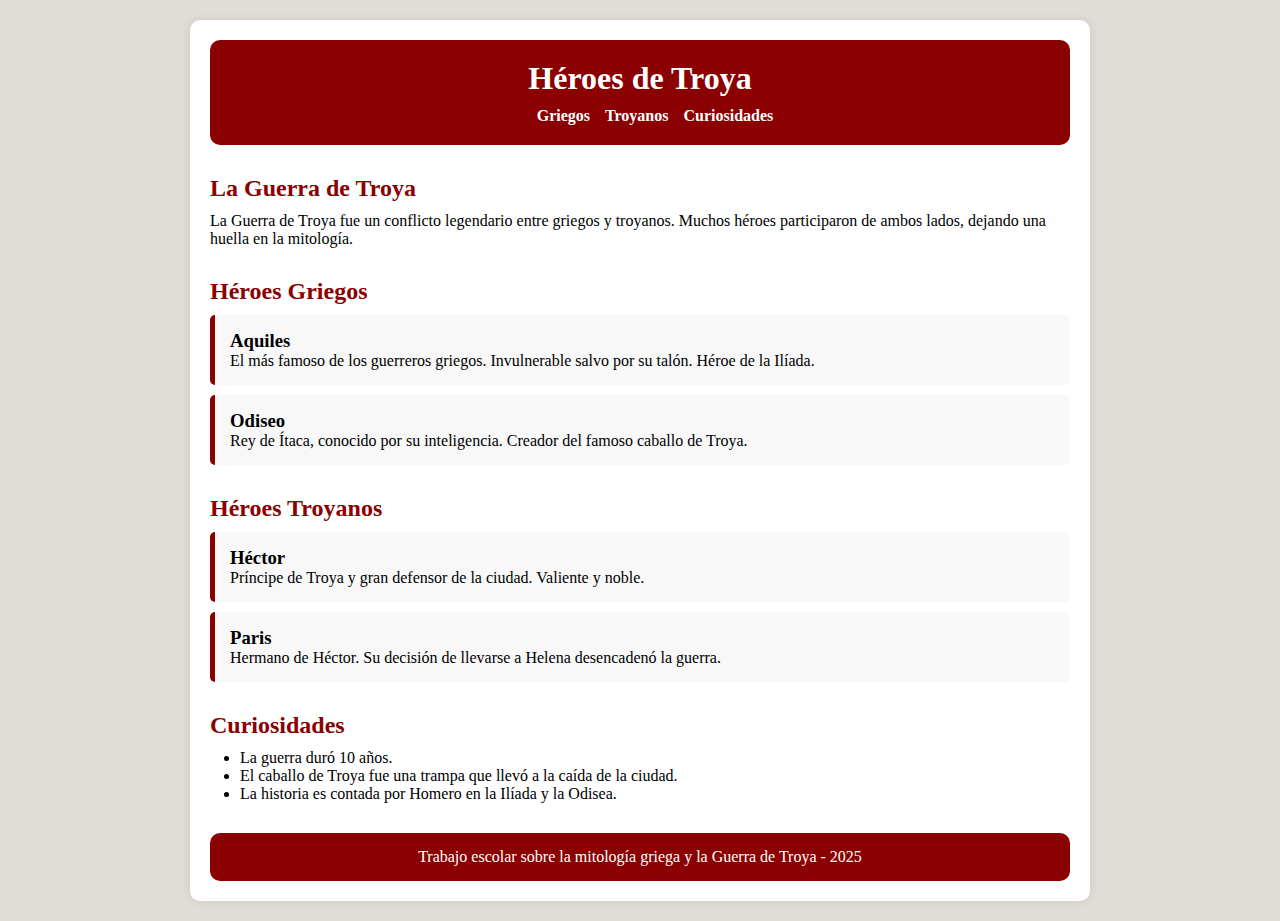
<file: 3.html>
<!DOCTYPE html>
<html lang="es">
<head>
  <meta charset="UTF-8" />
  <meta name="viewport" content="width=device-width, initial-scale=1.0"/>
  <title>Héroes de Troya</title>
  <link rel="stylesheet" href="estilos.css" />
</head>
<body>
  <div class="contenedor">
    <header>
      <h1>Héroes de Troya</h1>
      <nav>
        <ul>
          <li><a href="#griegos">Griegos</a></li>
          <li><a href="#troyanos">Troyanos</a></li>
          <li><a href="#curiosidades">Curiosidades</a></li>
        </ul>
      </nav>
    </header>

    <section class="intro">
      <h2>La Guerra de Troya</h2>
      <p>La Guerra de Troya fue un conflicto legendario entre griegos y troyanos. Muchos héroes participaron de ambos lados, dejando una huella en la mitología.</p>
    </section>

    <section id="griegos">
      <h2>Héroes Griegos</h2>
      <article>
        <h3>Aquiles</h3>
        <p>El más famoso de los guerreros griegos. Invulnerable salvo por su talón. Héroe de la Ilíada.</p>
      </article>
      <article>
        <h3>Odiseo</h3>
        <p>Rey de Ítaca, conocido por su inteligencia. Creador del famoso caballo de Troya.</p>
      </article>
    </section>

    <section id="troyanos">
      <h2>Héroes Troyanos</h2>
      <article>
        <h3>Héctor</h3>
        <p>Príncipe de Troya y gran defensor de la ciudad. Valiente y noble.</p>
      </article>
      <article>
        <h3>Paris</h3>
        <p>Hermano de Héctor. Su decisión de llevarse a Helena desencadenó la guerra.</p>
      </article>
    </section>

    <section id="curiosidades">
      <h2>Curiosidades</h2>
      <ul>
        <li>La guerra duró 10 años.</li>
        <li>El caballo de Troya fue una trampa que llevó a la caída de la ciudad.</li>
        <li>La historia es contada por Homero en la Ilíada y la Odisea.</li>
      </ul>
    </section>

    <footer>
      <p>Trabajo escolar sobre la mitología griega y la Guerra de Troya - 2025</p>
    </footer>
  </div>
</body>
</html>
</file>
<file: estilos.css>
/* Reset básico */
* {
  margin: 0;
  padding: 0;
  box-sizing: border-box;
}

body {
  background-color: #e0dcd6;
  font-family: 'Georgia', serif;
  display: flex;
  justify-content: center;
  padding: 20px;
}

/* Contenedor centrado con borde blanco */
.contenedor {
  max-width: 900px;
  width: 100%;
  background: white;
  border-radius: 10px;
  padding: 20px;
  box-shadow: 0 0 10px rgba(0,0,0,0.1);
}

/* Encabezado */
header {
  background-color: #8b0000;
  color: white;
  text-align: center;
  padding: 20px;
  border-radius: 10px;
}

nav ul {
  list-style: none;
  display: flex;
  flex-wrap: wrap;
  justify-content: center;
  gap: 15px;
  margin-top: 10px;
}

nav a {
  color: white;
  text-decoration: none;
  font-weight: bold;
}

nav a:hover {
  text-decoration: underline;
}

/* Secciones */
section {
  margin: 30px 0;
}

h2 {
  margin-bottom: 10px;
  color: #8b0000;
}

article {
  background: #f8f8f8;
  padding: 15px;
  margin-bottom: 10px;
  border-left: 5px solid #8b0000;
  border-radius: 5px;
}

ul {
  margin-left: 20px;
  padding-left: 10px;
}

/* Pie de página */
footer {
  text-align: center;
  background: #8b0000;
  color: white;
  padding: 15px;
  border-radius: 10px;
  margin-top: 20px;
}

/* Adaptable a celulares */
@media (max-width: 600px) {
  body {
    padding: 10px;
  }

  nav ul {
    flex-direction: column;
    gap: 8px;
  }

  .contenedor {
    padding: 15px;
  }
}
</file>
